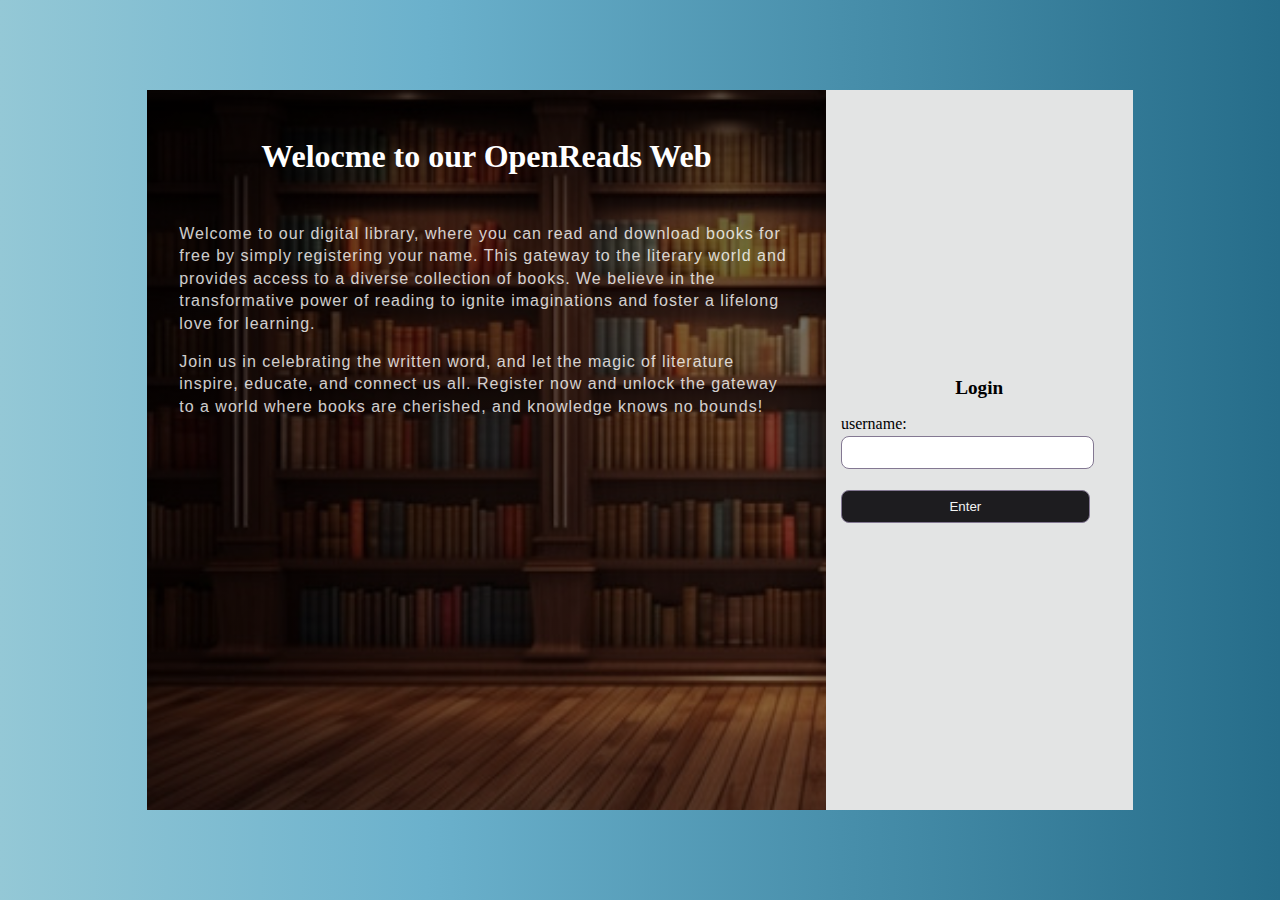
<file: templates/index.html>
<!DOCTYPE html>
<html lang="en">

<head>
  <meta charset="UTF-8">
  <meta name="viewport" content="width=device-width, initial-scale=1.0">
  <title>login</title>
  <link rel="shortcut icon" href="../static/images/logo.png" type="image/x-icon">
  <link rel="stylesheet" href="../static/style.css">
</head>

<body>
  <div class="box">
    <div class="cont">
      <div class="content">
        <h1>Welocme to our OpenReads Web</h1>
        <p>Welcome to our digital library, where you can read and download books for free by simply registering your
          name. This gateway to the literary world and provides access to a diverse collection of books. We believe in
          the transformative power of reading to
          ignite imaginations and foster a lifelong love for learning.
        </p>
        <p>Join us in celebrating the written word, and let the magic of literature inspire, educate, and connect us
          all. Register now and unlock the gateway to a world where books are cherished, and knowledge knows no bounds!
        </p>
        <a href="/#login" class="start">Start</a>
      </div>
      <div class="login" id="login">
        <p class="invalid">invalid input ! please enter your username</p>
        <h3>Login</h3>
        <form action="/home" method="">
          <label for="name">username:</label><br>
          <input type="text" id="name" name="name" minlength="3" required><br>
          <input type="submit" value="Enter" id="btn">
        </form>
      </div>
    </div>
  </div>
  <script src="../static/setName.js"></script>
</body>

</html>
</file>
<file: static/style.css>
*{
  margin: 0;
  padding: 0;
}
/* ===============index.html page============ */
.box{
  width: 100%;
  height: 100vh;
  display: flex;
  background: linear-gradient(to right, #94C8D6, #6BB1CC, #478EAA, #266D8A);
}
.box .cont{
  width: 80%;
  height: 80%;
  display: flex;
  justify-content: center;
  align-items: center;
  margin: auto;
  overflow: hidden;
}
.cont .content{
  width: 60%;
  height: 100%;
  color: #fff;
  background: linear-gradient(#000000a5, #00000052), url(./images/book.jpg);
  background-size: cover;
  padding: 2rem;
}
.content h1{
  text-align: center;
  margin: 3rem 0;
}
.content p{
  font-family: "Arial", sans-serif;
  line-height: 1.4;
  letter-spacing: 1px;
  opacity: .8;
  margin: 1rem 0;
}
.content .start{
  display: none;
  text-decoration: none;
  padding: 1rem;
  text-align: center;
  background: #f4f4f4;
  color: #0f0f10;
}
.cont .login{
  width: 30%;
  height: 100%;
  background: #e3e4e4;
  display: flex;
  flex-direction: column;
  justify-content: center;
  align-items: center;
}
.login h3{
  text-align: center;
  margin-bottom: 1rem;
  font-size: 1.2rem;
}
.login form{
  width: 90%;
}
.login input{
  width: 85%;
  display: block;
  margin-top: .2rem;
  border: none;
  border: 1px solid #837892;
  border-radius: 8px;
  padding: 8px;
}
.login input[type="submit"]{
  cursor: pointer;
  width: 90%;
  background: #1d1c1f;
  color: #f2f3f3;
}
.login .invalid{
  display: none;
  padding: .5rem;
  border-radius: 8px;
  background: #ff6b6b;
  color: white;
}

/* ==========================home.html page==================================
============================================================================== */
footer{
  width: 100%;
  padding: 1rem 0;
  display: flex;
  justify-content: space-around;
  align-items: center;
  background: #0f0f10;
  color: #e4e3e7;
}
footer a{
  text-decoration: none;
  color: inherit;
}
span{
  font-family: Cochin, Georgia, Times, 'Times New Roman', serif;
  letter-spacing: .1rem;
  color: #0dd7cd;
}
nav a{
  text-decoration: none;
  color: #e4e3e7;
  font-size: 1.1rem;
  margin-right: 10px;
}
#logout:hover{
  background: #a8151b;
  transform: scale(1.1);
}
.media a{
  margin-right: 8px;

}
.media i:hover{
  transform: scale(1.1);
}
/* ======================================================
=======================homepage for the book cards========= */
.books-container {
  display: flex;
  flex-wrap: wrap;
  justify-content: space-evenly;
}
.eachbook{
  width: 28%;
  height: 22.5rem;
  border-radius: 6px;
  overflow: hidden;
  border: 3px solid #fff;
  margin-bottom: .7rem;
  position: relative;
  box-shadow: rgba(50, 50, 93, 0.25) 0px 30px 60px -12px, rgba(0, 0, 0, 0.3) 0px 18px 36px -18px;
}

.eachbook img{
  width: 100%;
  height: 100%;
  object-fit: fill;
  border-radius: 4px;
}
.info{
  width: 100%;
  height: 100%;
  top: 0;
  right: -100%;
  position: absolute;
  background: #1f3d47b6;
  backdrop-filter: blur(5px);
  border-radius: 4px;
  color: #fff;
  padding: 30px;
  display: flex;
  flex-direction: column;
  justify-content: center;
  transition: 2s;
}
.eachbook:hover .info{
  right: 0;
}
.eachbook h3{
  text-transform: uppercase;
  font-size: 25px;
  font-weight: 500;
}
.eachbook h4{
  text-transform: capitalize;
  font-size: 1.1rem;
  font-weight: 400;
}
.eachbook p{
  text-transform: lowercase;
  line-height: 20px;
  margin: 25px 0;
}
.eachbook .price{
  text-decoration: line-through;
}
.eachbook .links{
  margin-top: 20px;
}
.eachbook a {
  margin-top: 10px;
  text-align: center;
  font-size: 1rem;
  padding: 8px 15px;
  background-color: #0d130d;
  color: #fff;
  text-decoration: none;
  border-radius: 5px;
  cursor: pointer;
}

.links a:hover {
  background-color: #4586a0;
}

.date{
  text-align: right;
  font-size: 1.1rem;
  font-family:  Geneva, Verdana, sans-serif;
  font-weight: 500;
  margin: .4rem;
  color: #343a40;
}

/* ==========================================================
=======================About.html page======================= */
.about{
  width: 100%;
  height: 60vh;
  display: flex;
  justify-content: center;
  align-items: center;
  background: linear-gradient(#000000a5, #00000052), url(./images/about.jpg) no-repeat;
  background-size: cover;
  background-position: center;
  color: #ffffff;
}
.about-us{
  width: 80%;
  background: #1d1c1f;
  color: #fff;
  margin: auto;
  overflow: hidden;
}
.about-us .aside{
  width: 100%;
  display: flex;
  justify-content: space-evenly;
  align-items: center;
  padding-top: 1rem;
}
.description{
  width: 80%;
  margin: auto;
  padding-bottom: 1rem;
}
.aside h3{
  text-align: center;
  font-family:  sans-serif;
  margin-bottom: 1rem;
}
.aside p, .description p{
  line-height: 1.7;
  font-size: 1.1rem;
}
.description a{
  text-decoration: none;
  display: block;
  text-align: center;
  width: max-content;
  margin: .8rem 0;
  padding: 1rem;
  border: 1px solid #94bcee;
  background: #f2f3f3;
  color: #343a40;
}
.aside .about-content{
  width: 50%;
}
.aside .left, .aside .right{
  width: 35%;
}
.left img,.right img{
  width: 100%;
  padding: 1rem;
}

/* ===============================================================
============================Testimonial page====================== */
.testimony{
  width: 100%;
  background: linear-gradient( #343a40,#0dd7cd, #94bcee);
}
.testimony .invalidName,
.testimony .invalidFeedback{
  color:#ff6c6c !important;
  display: none;
  padding: .5rem;
}

/* ====================================================
==================Media qurey for mobiles 732========================= */
@media screen and (max-width: 480px) {
  .box{
    height: auto;
  }
  .box .cont{
    width: 100%;
    height: 70rem;
    flex-direction: column;
  }
  .cont .content,
  .cont .login{
    width: 100%;
  }
  .content .start{
    display: block;
    width: 4rem;
    margin: auto;
  }
  /* =======home========= */
  .books-container{
    flex-direction: column;
  }
  .eachbook{
    width: 90%;
    margin: .5rem auto;
  }
  /*======= about page======== */
  .about-us{
    width: 100%;
  }
  .about-us .aside{
    flex-direction: column;
  }
  .aside .about-content{
    width: 90%;
  }
  .aside .left, .aside .right{
    width: 100%;
  }
  .content p{
    padding: 0 10px;
  }

  footer{
    flex-direction: column;
  }
  footer nav{
    margin: 1rem 0;
  }
}

/* =======================================================
=================media for tablets========================= */
@media screen and (max-width: 820px) and (min-width: 481px){
  .box{
    height: auto;
  }
  .box .cont{
    width: 100%;
    height: 70rem;
    flex-direction: column;
  }
  .cont .content,
  .cont .login{
    width: 100%;
  }
  .content .start{
    display: block;
    width: 4rem;
    margin: auto;
  }
  /* ==================== */
  .eachbook{
    width: 48%;
    margin: .5rem auto;
  }
}
</file>
